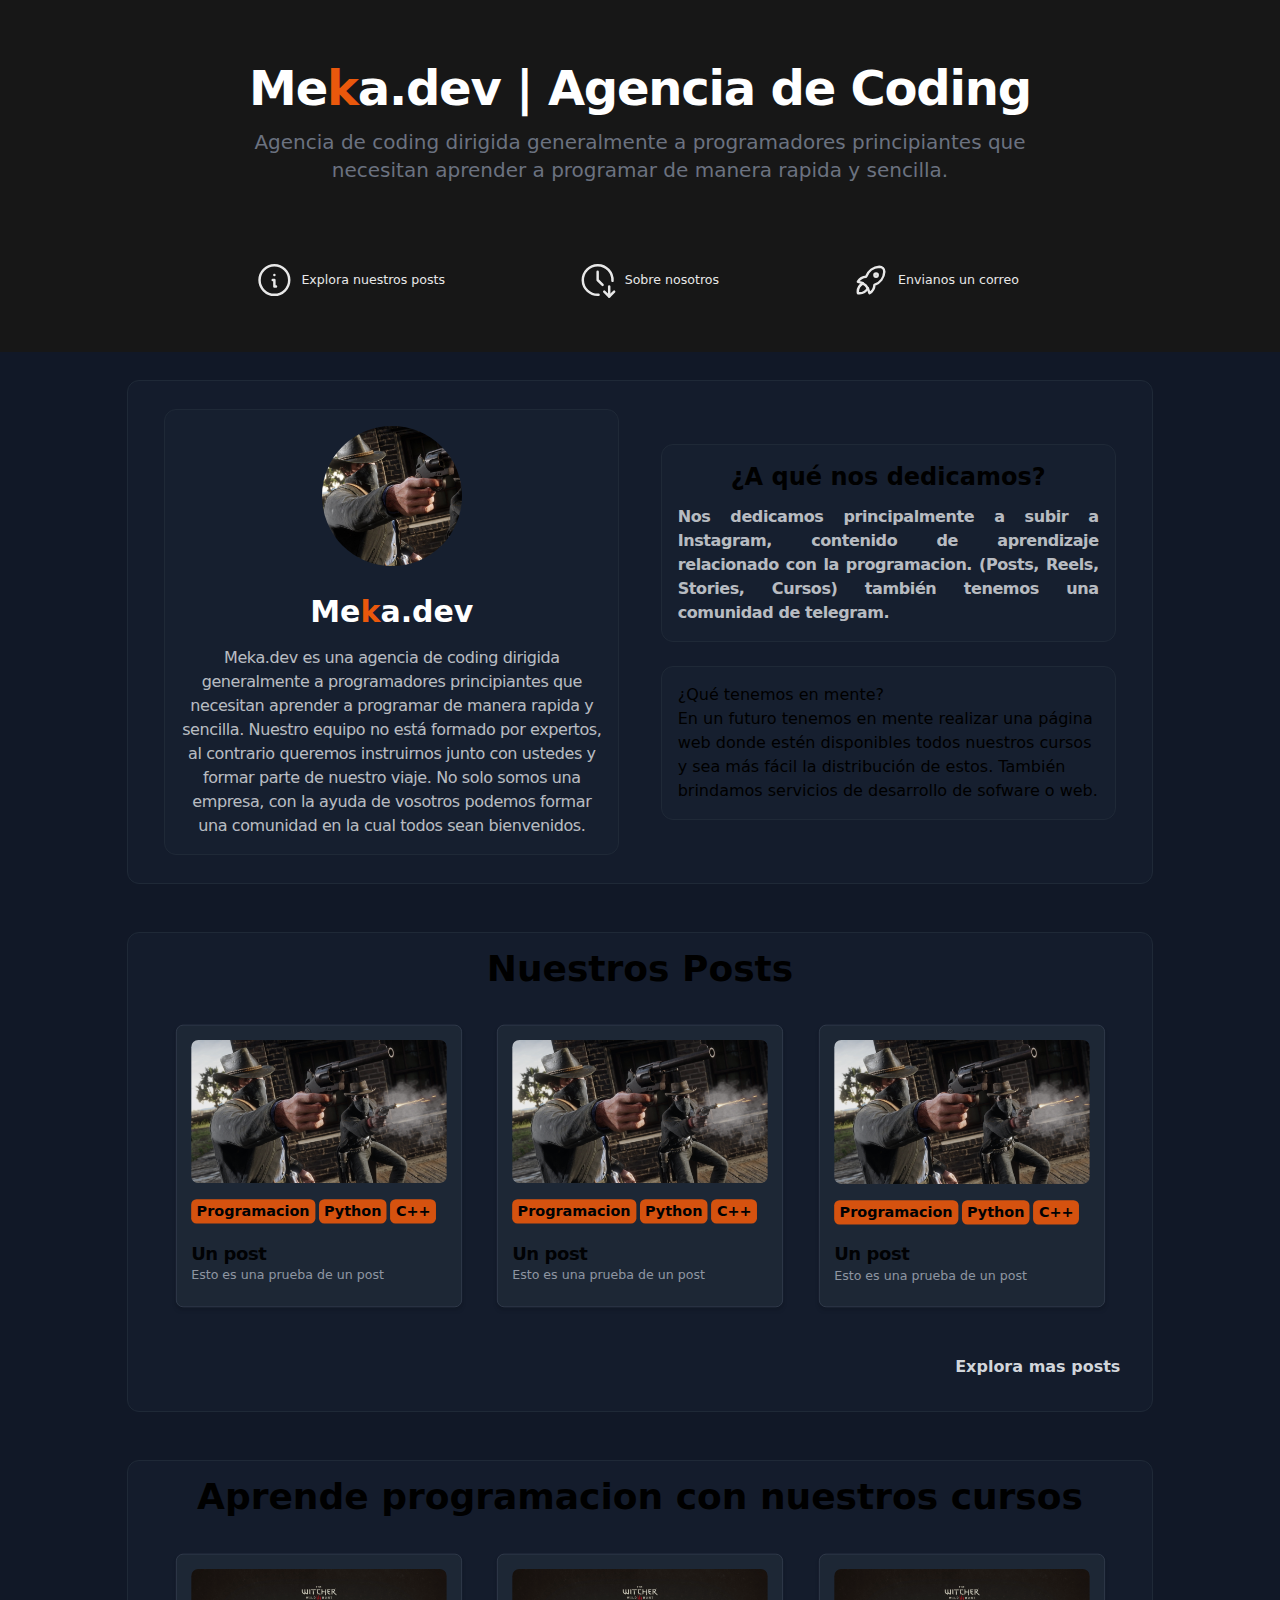
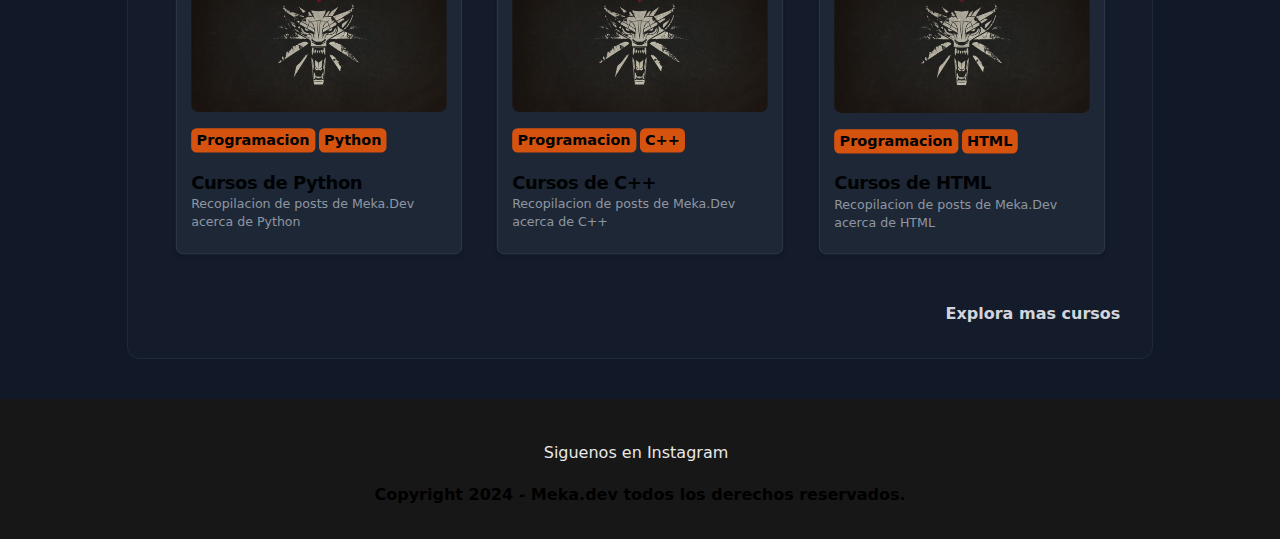
<file: index.html>
<!DOCTYPE html><html lang="es"> <head><meta charset="UTF-8"><meta name="description" content="Astro description"><meta name="viewport" content="width=device-width"><link rel="icon" type="image/svg+xml" href="/favicon.svg"><meta name="generator" content="Astro v4.10.2"><title>Aprendiendo Astro</title><link rel="stylesheet" href="/_astro/index.COoN60w3.css"></head> <body class=" bg-gray-900"> <div class=" bg-neutral-900"> <header class=" py-8 px-4 mx-auto max-w-4xl lg:py-16 lg:px-8 lg:pb-8"> <div class="mx-auto text-center mb-8 lg:mb-16"> <h2 class="mb-4 text-5xl tracking-tight font-bold text-white">
Me<span class=" text-orange-600">k</span>a.dev | Agencia de Coding
</h2> <p class=" font-light text-gray-500 sm:text-xl dark:text-gray-400">
Agencia de coding dirigida generalmente a programadores principiantes que necesitan aprender a programar de manera rapida y sencilla.
</p> </div> <nav class="flex flex-col items-center justify-between w-full text-center md:flex-row"> <a class=" text-sm flex-row justify-center  text-white cursor-pointer hover:bg-slate-700 focus:ring-4 focus:outline-none focus:ring-[#1da1f2]/50 font-medium rounded-lg px-5 py-2.5 text-center inline-flex items-center dark:focus:ring-[#1da1f2]/55 mr-2 mb-2 hover:shadow-lg transition-all duration-200 ease-in-out hover:scale-110 scale-90 gap-x-2 opacity-90 hover:opacity-100" href="/posts"> <svg width="44" height="44" viewBox="0 0 24 24" stroke-width="1.5" stroke="#ffffff" fill="none" stroke-linecap="round" stroke-linejoin="round"> <path stroke="none" d="M0 0h24v24H0z" fill="none"></path> <path d="M3 12a9 9 0 1 0 18 0a9 9 0 0 0 -18 0"></path> <path d="M12 9h.01"></path> <path d="M11 12h1v4h1"></path> </svg>  
Explora nuestros posts
  </a> <a class=" text-sm flex-row justify-center  text-white cursor-pointer hover:bg-slate-700 focus:ring-4 focus:outline-none focus:ring-[#1da1f2]/50 font-medium rounded-lg px-5 py-2.5 text-center inline-flex items-center dark:focus:ring-[#1da1f2]/55 mr-2 mb-2 hover:shadow-lg transition-all duration-200 ease-in-out hover:scale-110 scale-90 gap-x-2 opacity-90 hover:opacity-100" href="/">   <svg width="44" height="44" viewBox="0 0 24 24" stroke-width="1.5" stroke="#ffffff" fill="none" stroke-linecap="round" stroke-linejoin="round"> <path stroke="none" d="M0 0h24v24H0z" fill="none"></path> <path d="M20.984 12.535a9 9 0 1 0 -8.431 8.448"></path> <path d="M12 7v5l3 3"></path> <path d="M19 16v6"></path> <path d="M22 19l-3 3l-3 -3"></path> </svg>
Sobre nosotros
  </a> <a class=" text-sm flex-row justify-center  text-white cursor-pointer hover:bg-slate-700 focus:ring-4 focus:outline-none focus:ring-[#1da1f2]/50 font-medium rounded-lg px-5 py-2.5 text-center inline-flex items-center dark:focus:ring-[#1da1f2]/55 mr-2 mb-2 hover:shadow-lg transition-all duration-200 ease-in-out hover:scale-110 scale-90 gap-x-2 opacity-90 hover:opacity-100" href="/"> <svg width="44" height="44" viewBox="0 0 24 24" stroke-width="1.5" stroke="#ffffff" fill="none" stroke-linecap="round" stroke-linejoin="round"> <path stroke="none" d="M0 0h24v24H0z" fill="none"></path> <path d="M4 13a8 8 0 0 1 7 7a6 6 0 0 0 3 -5a9 9 0 0 0 6 -8a3 3 0 0 0 -3 -3a9 9 0 0 0 -8 6a6 6 0 0 0 -5 3"></path> <path d="M7 14a6 6 0 0 0 -3 6a6 6 0 0 0 6 -3"></path> <path d="M15 9m-1 0a1 1 0 1 0 2 0a1 1 0 1 0 -2 0"></path> </svg>  
Envianos un correo
  </a> </nav> </header> </div> <main class=" py-4 max-w-xl md:max-w-6xl lg:px-4 m-auto">  <div class=" w-11/12 md:w-11/12 mx-auto my-3 bg-gray-800 bg-opacity-30 border border-gray-800 rounded-xl p-4">  <div class="flex items-center"> <div class=" lg:w-9/12 mx-auto"> <div class=" w-11/12 md:w-11/12 mx-auto my-3 bg-gray-800 bg-opacity-30 border border-gray-800 rounded-xl p-4">  <img class=" w-2/6 mx-auto rounded-full" src=" Logo.jpg" alt=""> <h1 class="text-center font-bold text-3xl mt-7 cursor-default text-white">Me<span class=" text-orange-600 ">k</span>a.dev</h1> <p class="cursor-default text-center text-gray-200 text-opacity-80 mt-4 font-light tracking-tight">Meka.dev es una agencia de coding dirigida generalmente a programadores principiantes que necesitan aprender a programar de manera rapida y sencilla. Nuestro equipo no está formado por expertos, al contrario queremos instruirnos junto con ustedes y formar parte de nuestro viaje. No solo somos una empresa, con la ayuda de vosotros podemos formar una comunidad en la cual todos sean bienvenidos.</p>  </div> </div> <div class="lg:flex flex-col w-9/12 h-5/6 hidden"> <div class=" w-11/12 md:w-11/12 mx-auto my-3 bg-gray-800 bg-opacity-30 border border-gray-800 rounded-xl p-4">  <h1 class="cursor-default font-bold text-2xl text-center">¿A qué nos dedicamos?</h1> <p class="cursor-default mt-3 font-semibold text-gray-200 text-opacity-80 text-justify tracking-tight">Nos dedicamos principalmente a subir a Instagram, contenido de aprendizaje relacionado con la programacion. (Posts, Reels, Stories, Cursos) también tenemos una comunidad de telegram.</p>  </div> <div class=" w-11/12 md:w-11/12 mx-auto my-3 bg-gray-800 bg-opacity-30 border border-gray-800 rounded-xl p-4">  <h1>¿Qué tenemos en mente?</h1> <p>En un futuro tenemos en mente realizar una página web donde estén disponibles todos nuestros cursos y sea más fácil la distribución de estos. También brindamos servicios de desarrollo de sofware o web.</p>  </div> </div> </div>  </div> <div class=" w-11/12 md:w-11/12 mx-auto mt-12 bg-gray-800 bg-opacity-30 border border-gray-800 rounded-xl p-8 pt-4"> <h1 class=" text-center font-extrabold text-4xl mb-5 ">Nuestros Posts</h1> <div class=" grid md:grid-cols-2 lg:grid-cols-3 gap-1 md:max-w-screen-md lg:max-w-screen-xl m-auto">  <a class=" rounded-lg border shadow-md bg-gray-800 border-gray-700 transition flex flex-col p-4 pb-6 duration-200 ease-in-out hover:scale-100 scale-90 gap-x-2 opacity-90 hover:opacity-100 cursor-pointer"> <picture class=" mb-0 pb-0 flex justify-center "> <img class=" rounded-lg mb-5" src=" Red.jpg" alt="1"> </picture> <div> <h1 class="inline py-1 px-1.5 font-semibold rounded-md bg-orange-600 mr-1">Programacion</h1><h1 class="inline py-1 px-1.5 font-semibold rounded-md bg-orange-600 mr-1">Python</h1><h1 class="inline py-1 px-1.5 font-semibold rounded-md bg-orange-600 mr-1">C++</h1> </div> <h1 class=" mt-5 font-bold text-xl tracking-tight">Un post</h1> <p class=" text-sm text-gray-400">Esto es una prueba de un post</p> </a> <a class=" rounded-lg border shadow-md bg-gray-800 border-gray-700 transition flex flex-col p-4 pb-6 duration-200 ease-in-out hover:scale-100 scale-90 gap-x-2 opacity-90 hover:opacity-100 cursor-pointer"> <picture class=" mb-0 pb-0 flex justify-center "> <img class=" rounded-lg mb-5" src=" Red.jpg" alt="1"> </picture> <div> <h1 class="inline py-1 px-1.5 font-semibold rounded-md bg-orange-600 mr-1">Programacion</h1><h1 class="inline py-1 px-1.5 font-semibold rounded-md bg-orange-600 mr-1">Python</h1><h1 class="inline py-1 px-1.5 font-semibold rounded-md bg-orange-600 mr-1">C++</h1> </div> <h1 class=" mt-5 font-bold text-xl tracking-tight">Un post</h1> <p class=" text-sm text-gray-400">Esto es una prueba de un post</p> </a> <div class=" hidden lg:block"> <a class=" rounded-lg border shadow-md bg-gray-800 border-gray-700 transition flex flex-col p-4 pb-6 duration-200 ease-in-out hover:scale-100 scale-90 gap-x-2 opacity-90 hover:opacity-100 cursor-pointer"> <picture class=" mb-0 pb-0 flex justify-center "> <img class=" rounded-lg mb-5" src=" Red.jpg" alt="1"> </picture> <div> <h1 class="inline py-1 px-1.5 font-semibold rounded-md bg-orange-600 mr-1">Programacion</h1><h1 class="inline py-1 px-1.5 font-semibold rounded-md bg-orange-600 mr-1">Python</h1><h1 class="inline py-1 px-1.5 font-semibold rounded-md bg-orange-600 mr-1">C++</h1> </div> <h1 class=" mt-5 font-bold text-xl tracking-tight">Un post</h1> <p class=" text-sm text-gray-400">Esto es una prueba de un post</p> </a> </div>  </div> <a class="mt-8 font-semibold block text-right text-gray-300 cursor-pointer hover:text-orange-400 duration-500 ease-in-out transition-colors">Explora mas posts</a> </div> <div class=" w-11/12 md:w-11/12 mx-auto mt-12 bg-gray-800 bg-opacity-30 border border-gray-800 rounded-xl p-8 pt-4"> <h1 class=" text-center font-extrabold text-4xl mb-5 ">Aprende programacion con nuestros cursos</h1> <div class=" grid md:grid-cols-2 lg:grid-cols-3 gap-1 md:max-w-screen-md lg:max-w-screen-xl m-auto">  <a class=" rounded-lg border shadow-md bg-gray-800 border-gray-700 transition flex flex-col p-4 pb-6 duration-200 ease-in-out hover:scale-100 scale-90 gap-x-2 opacity-90 hover:opacity-100 cursor-pointer"> <picture class=" mb-0 pb-0 flex justify-center "> <img class=" rounded-lg mb-5" src=" Witcher.jpg" alt="1"> </picture> <div> <h1 class="inline py-1 px-1.5 font-semibold rounded-md bg-orange-600 mr-1">Programacion</h1><h1 class="inline py-1 px-1.5 font-semibold rounded-md bg-orange-600 mr-1">Python</h1> </div> <h1 class=" mt-5 font-bold text-xl tracking-tight">Cursos de Python</h1> <p class=" text-sm text-gray-400">Recopilacion de posts de Meka.Dev acerca de Python</p> </a> <a class=" rounded-lg border shadow-md bg-gray-800 border-gray-700 transition flex flex-col p-4 pb-6 duration-200 ease-in-out hover:scale-100 scale-90 gap-x-2 opacity-90 hover:opacity-100 cursor-pointer"> <picture class=" mb-0 pb-0 flex justify-center "> <img class=" rounded-lg mb-5" src=" Witcher.jpg" alt="1"> </picture> <div> <h1 class="inline py-1 px-1.5 font-semibold rounded-md bg-orange-600 mr-1">Programacion</h1><h1 class="inline py-1 px-1.5 font-semibold rounded-md bg-orange-600 mr-1">C++</h1> </div> <h1 class=" mt-5 font-bold text-xl tracking-tight">Cursos de C++</h1> <p class=" text-sm text-gray-400">Recopilacion de posts de Meka.Dev acerca de C++</p> </a> <div class=" hidden lg:block"> <a class=" rounded-lg border shadow-md bg-gray-800 border-gray-700 transition flex flex-col p-4 pb-6 duration-200 ease-in-out hover:scale-100 scale-90 gap-x-2 opacity-90 hover:opacity-100 cursor-pointer"> <picture class=" mb-0 pb-0 flex justify-center "> <img class=" rounded-lg mb-5" src=" Witcher.jpg" alt="1"> </picture> <div> <h1 class="inline py-1 px-1.5 font-semibold rounded-md bg-orange-600 mr-1">Programacion</h1><h1 class="inline py-1 px-1.5 font-semibold rounded-md bg-orange-600 mr-1">HTML</h1> </div> <h1 class=" mt-5 font-bold text-xl tracking-tight">Cursos de HTML</h1> <p class=" text-sm text-gray-400">Recopilacion de posts de Meka.Dev acerca de HTML</p> </a> </div>  </div> <a class="mt-8 font-semibold block text-right text-gray-300 cursor-pointer hover:text-orange-400 duration-500 ease-in-out transition-colors">Explora mas cursos</a> </div>  </main> <footer class=" px-4 mx-auto mt-6 pt-8 pb-8 lg:px-8 lg:pb-8 bg-neutral-900"> <div class="flex flex-col mx-auto w-4/5 lg:w-3/5"> <a class=" text-md flex-row justify-center  text-white cursor-pointer hover:bg-slate-700 focus:ring-4 focus:outline-none focus:ring-[#1da1f2]/50 font-medium rounded-lg px-5 py-2.5 text-center inline-flex items-center dark:focus:ring-[#1da1f2]/55 mr-2 mb-2 hover:shadow-lg transition-all duration-200 ease-in-out hover:scale-110 scale-100 gap-x-2 opacity-90 hover:opacity-100" href="">  Siguenos en Instagram  </a> <h1 class="mx-auto font-semibold">Copyright 2024 - Meka.dev todos los derechos reservados.</h1> <div></div></div></footer> </body></html>
</file>
<file: _astro/index.COoN60w3.css>
*,:before,:after{box-sizing:border-box;border-width:0;border-style:solid;border-color:#e5e7eb}:before,:after{--tw-content: ""}html,:host{line-height:1.5;-webkit-text-size-adjust:100%;-moz-tab-size:4;-o-tab-size:4;tab-size:4;font-family:ui-sans-serif,system-ui,sans-serif,"Apple Color Emoji","Segoe UI Emoji",Segoe UI Symbol,"Noto Color Emoji";font-feature-settings:normal;font-variation-settings:normal;-webkit-tap-highlight-color:transparent}body{margin:0;line-height:inherit}hr{height:0;color:inherit;border-top-width:1px}abbr:where([title]){-webkit-text-decoration:underline dotted;text-decoration:underline dotted}h1,h2,h3,h4,h5,h6{font-size:inherit;font-weight:inherit}a{color:inherit;text-decoration:inherit}b,strong{font-weight:bolder}code,kbd,samp,pre{font-family:ui-monospace,SFMono-Regular,Menlo,Monaco,Consolas,Liberation Mono,Courier New,monospace;font-feature-settings:normal;font-variation-settings:normal;font-size:1em}small{font-size:80%}sub,sup{font-size:75%;line-height:0;position:relative;vertical-align:baseline}sub{bottom:-.25em}sup{top:-.5em}table{text-indent:0;border-color:inherit;border-collapse:collapse}button,input,optgroup,select,textarea{font-family:inherit;font-feature-settings:inherit;font-variation-settings:inherit;font-size:100%;font-weight:inherit;line-height:inherit;letter-spacing:inherit;color:inherit;margin:0;padding:0}button,select{text-transform:none}button,input:where([type=button]),input:where([type=reset]),input:where([type=submit]){-webkit-appearance:button;background-color:transparent;background-image:none}:-moz-focusring{outline:auto}:-moz-ui-invalid{box-shadow:none}progress{vertical-align:baseline}::-webkit-inner-spin-button,::-webkit-outer-spin-button{height:auto}[type=search]{-webkit-appearance:textfield;outline-offset:-2px}::-webkit-search-decoration{-webkit-appearance:none}::-webkit-file-upload-button{-webkit-appearance:button;font:inherit}summary{display:list-item}blockquote,dl,dd,h1,h2,h3,h4,h5,h6,hr,figure,p,pre{margin:0}fieldset{margin:0;padding:0}legend{padding:0}ol,ul,menu{list-style:none;margin:0;padding:0}dialog{padding:0}textarea{resize:vertical}input::-moz-placeholder,textarea::-moz-placeholder{opacity:1;color:#9ca3af}input::placeholder,textarea::placeholder{opacity:1;color:#9ca3af}button,[role=button]{cursor:pointer}:disabled{cursor:default}img,svg,video,canvas,audio,iframe,embed,object{display:block;vertical-align:middle}img,video{max-width:100%;height:auto}[hidden]{display:none}*,:before,:after{--tw-border-spacing-x: 0;--tw-border-spacing-y: 0;--tw-translate-x: 0;--tw-translate-y: 0;--tw-rotate: 0;--tw-skew-x: 0;--tw-skew-y: 0;--tw-scale-x: 1;--tw-scale-y: 1;--tw-pan-x: ;--tw-pan-y: ;--tw-pinch-zoom: ;--tw-scroll-snap-strictness: proximity;--tw-gradient-from-position: ;--tw-gradient-via-position: ;--tw-gradient-to-position: ;--tw-ordinal: ;--tw-slashed-zero: ;--tw-numeric-figure: ;--tw-numeric-spacing: ;--tw-numeric-fraction: ;--tw-ring-inset: ;--tw-ring-offset-width: 0px;--tw-ring-offset-color: #fff;--tw-ring-color: rgb(59 130 246 / .5);--tw-ring-offset-shadow: 0 0 #0000;--tw-ring-shadow: 0 0 #0000;--tw-shadow: 0 0 #0000;--tw-shadow-colored: 0 0 #0000;--tw-blur: ;--tw-brightness: ;--tw-contrast: ;--tw-grayscale: ;--tw-hue-rotate: ;--tw-invert: ;--tw-saturate: ;--tw-sepia: ;--tw-drop-shadow: ;--tw-backdrop-blur: ;--tw-backdrop-brightness: ;--tw-backdrop-contrast: ;--tw-backdrop-grayscale: ;--tw-backdrop-hue-rotate: ;--tw-backdrop-invert: ;--tw-backdrop-opacity: ;--tw-backdrop-saturate: ;--tw-backdrop-sepia: ;--tw-contain-size: ;--tw-contain-layout: ;--tw-contain-paint: ;--tw-contain-style: }::backdrop{--tw-border-spacing-x: 0;--tw-border-spacing-y: 0;--tw-translate-x: 0;--tw-translate-y: 0;--tw-rotate: 0;--tw-skew-x: 0;--tw-skew-y: 0;--tw-scale-x: 1;--tw-scale-y: 1;--tw-pan-x: ;--tw-pan-y: ;--tw-pinch-zoom: ;--tw-scroll-snap-strictness: proximity;--tw-gradient-from-position: ;--tw-gradient-via-position: ;--tw-gradient-to-position: ;--tw-ordinal: ;--tw-slashed-zero: ;--tw-numeric-figure: ;--tw-numeric-spacing: ;--tw-numeric-fraction: ;--tw-ring-inset: ;--tw-ring-offset-width: 0px;--tw-ring-offset-color: #fff;--tw-ring-color: rgb(59 130 246 / .5);--tw-ring-offset-shadow: 0 0 #0000;--tw-ring-shadow: 0 0 #0000;--tw-shadow: 0 0 #0000;--tw-shadow-colored: 0 0 #0000;--tw-blur: ;--tw-brightness: ;--tw-contrast: ;--tw-grayscale: ;--tw-hue-rotate: ;--tw-invert: ;--tw-saturate: ;--tw-sepia: ;--tw-drop-shadow: ;--tw-backdrop-blur: ;--tw-backdrop-brightness: ;--tw-backdrop-contrast: ;--tw-backdrop-grayscale: ;--tw-backdrop-hue-rotate: ;--tw-backdrop-invert: ;--tw-backdrop-opacity: ;--tw-backdrop-saturate: ;--tw-backdrop-sepia: ;--tw-contain-size: ;--tw-contain-layout: ;--tw-contain-paint: ;--tw-contain-style: }.m-auto{margin:auto}.mx-auto{margin-left:auto;margin-right:auto}.my-3{margin-top:.75rem;margin-bottom:.75rem}.mb-0{margin-bottom:0}.mb-2{margin-bottom:.5rem}.mb-4{margin-bottom:1rem}.mb-5{margin-bottom:1.25rem}.mb-8{margin-bottom:2rem}.mr-1{margin-right:.25rem}.mr-2{margin-right:.5rem}.mt-12{margin-top:3rem}.mt-3{margin-top:.75rem}.mt-4{margin-top:1rem}.mt-5{margin-top:1.25rem}.mt-6{margin-top:1.5rem}.mt-7{margin-top:1.75rem}.mt-8{margin-top:2rem}.block{display:block}.inline{display:inline}.flex{display:flex}.inline-flex{display:inline-flex}.grid{display:grid}.hidden{display:none}.h-5\/6{height:83.333333%}.w-11\/12{width:91.666667%}.w-2\/6{width:33.333333%}.w-4\/5{width:80%}.w-9\/12{width:75%}.w-full{width:100%}.max-w-4xl{max-width:56rem}.max-w-xl{max-width:36rem}.scale-100{--tw-scale-x: 1;--tw-scale-y: 1;transform:translate(var(--tw-translate-x),var(--tw-translate-y)) rotate(var(--tw-rotate)) skew(var(--tw-skew-x)) skewY(var(--tw-skew-y)) scaleX(var(--tw-scale-x)) scaleY(var(--tw-scale-y))}.scale-90{--tw-scale-x: .9;--tw-scale-y: .9;transform:translate(var(--tw-translate-x),var(--tw-translate-y)) rotate(var(--tw-rotate)) skew(var(--tw-skew-x)) skewY(var(--tw-skew-y)) scaleX(var(--tw-scale-x)) scaleY(var(--tw-scale-y))}.cursor-default{cursor:default}.cursor-pointer{cursor:pointer}.flex-row{flex-direction:row}.flex-col{flex-direction:column}.items-center{align-items:center}.justify-center{justify-content:center}.justify-between{justify-content:space-between}.gap-1{gap:.25rem}.gap-2{gap:.5rem}.gap-x-2{-moz-column-gap:.5rem;column-gap:.5rem}.rounded-full{border-radius:9999px}.rounded-lg{border-radius:.5rem}.rounded-md{border-radius:.375rem}.rounded-xl{border-radius:.75rem}.border{border-width:1px}.border-gray-700{--tw-border-opacity: 1;border-color:rgb(55 65 81 / var(--tw-border-opacity))}.border-gray-800{--tw-border-opacity: 1;border-color:rgb(31 41 55 / var(--tw-border-opacity))}.bg-gray-800{--tw-bg-opacity: 1;background-color:rgb(31 41 55 / var(--tw-bg-opacity))}.bg-gray-900{--tw-bg-opacity: 1;background-color:rgb(17 24 39 / var(--tw-bg-opacity))}.bg-neutral-900{--tw-bg-opacity: 1;background-color:rgb(23 23 23 / var(--tw-bg-opacity))}.bg-orange-600{--tw-bg-opacity: 1;background-color:rgb(234 88 12 / var(--tw-bg-opacity))}.bg-opacity-30{--tw-bg-opacity: .3}.p-4{padding:1rem}.p-8{padding:2rem}.px-1{padding-left:.25rem;padding-right:.25rem}.px-1\.5{padding-left:.375rem;padding-right:.375rem}.px-4{padding-left:1rem;padding-right:1rem}.px-5{padding-left:1.25rem;padding-right:1.25rem}.py-1{padding-top:.25rem;padding-bottom:.25rem}.py-2{padding-top:.5rem;padding-bottom:.5rem}.py-2\.5{padding-top:.625rem;padding-bottom:.625rem}.py-4{padding-top:1rem;padding-bottom:1rem}.py-8{padding-top:2rem;padding-bottom:2rem}.pb-0{padding-bottom:0}.pb-6{padding-bottom:1.5rem}.pb-8{padding-bottom:2rem}.pt-4{padding-top:1rem}.pt-8{padding-top:2rem}.text-center{text-align:center}.text-right{text-align:right}.text-justify{text-align:justify}.text-2xl{font-size:1.5rem;line-height:2rem}.text-3xl{font-size:1.875rem;line-height:2.25rem}.text-4xl{font-size:2.25rem;line-height:2.5rem}.text-5xl{font-size:3rem;line-height:1}.text-sm{font-size:.875rem;line-height:1.25rem}.text-xl{font-size:1.25rem;line-height:1.75rem}.font-bold{font-weight:700}.font-extrabold{font-weight:800}.font-light{font-weight:300}.font-medium{font-weight:500}.font-semibold{font-weight:600}.tracking-tight{letter-spacing:-.025em}.text-gray-200{--tw-text-opacity: 1;color:rgb(229 231 235 / var(--tw-text-opacity))}.text-gray-300{--tw-text-opacity: 1;color:rgb(209 213 219 / var(--tw-text-opacity))}.text-gray-400{--tw-text-opacity: 1;color:rgb(156 163 175 / var(--tw-text-opacity))}.text-gray-500{--tw-text-opacity: 1;color:rgb(107 114 128 / var(--tw-text-opacity))}.text-orange-600{--tw-text-opacity: 1;color:rgb(234 88 12 / var(--tw-text-opacity))}.text-white{--tw-text-opacity: 1;color:rgb(255 255 255 / var(--tw-text-opacity))}.text-opacity-80{--tw-text-opacity: .8}.opacity-90{opacity:.9}.shadow-md{--tw-shadow: 0 4px 6px -1px rgb(0 0 0 / .1), 0 2px 4px -2px rgb(0 0 0 / .1);--tw-shadow-colored: 0 4px 6px -1px var(--tw-shadow-color), 0 2px 4px -2px var(--tw-shadow-color);box-shadow:var(--tw-ring-offset-shadow, 0 0 #0000),var(--tw-ring-shadow, 0 0 #0000),var(--tw-shadow)}.transition{transition-property:color,background-color,border-color,text-decoration-color,fill,stroke,opacity,box-shadow,transform,filter,-webkit-backdrop-filter;transition-property:color,background-color,border-color,text-decoration-color,fill,stroke,opacity,box-shadow,transform,filter,backdrop-filter;transition-property:color,background-color,border-color,text-decoration-color,fill,stroke,opacity,box-shadow,transform,filter,backdrop-filter,-webkit-backdrop-filter;transition-timing-function:cubic-bezier(.4,0,.2,1);transition-duration:.15s}.transition-all{transition-property:all;transition-timing-function:cubic-bezier(.4,0,.2,1);transition-duration:.15s}.transition-colors{transition-property:color,background-color,border-color,text-decoration-color,fill,stroke;transition-timing-function:cubic-bezier(.4,0,.2,1);transition-duration:.15s}.duration-200{transition-duration:.2s}.duration-500{transition-duration:.5s}.ease-in-out{transition-timing-function:cubic-bezier(.4,0,.2,1)}.hover\:scale-100:hover{--tw-scale-x: 1;--tw-scale-y: 1;transform:translate(var(--tw-translate-x),var(--tw-translate-y)) rotate(var(--tw-rotate)) skew(var(--tw-skew-x)) skewY(var(--tw-skew-y)) scaleX(var(--tw-scale-x)) scaleY(var(--tw-scale-y))}.hover\:scale-110:hover{--tw-scale-x: 1.1;--tw-scale-y: 1.1;transform:translate(var(--tw-translate-x),var(--tw-translate-y)) rotate(var(--tw-rotate)) skew(var(--tw-skew-x)) skewY(var(--tw-skew-y)) scaleX(var(--tw-scale-x)) scaleY(var(--tw-scale-y))}.hover\:bg-slate-700:hover{--tw-bg-opacity: 1;background-color:rgb(51 65 85 / var(--tw-bg-opacity))}.hover\:text-orange-400:hover{--tw-text-opacity: 1;color:rgb(251 146 60 / var(--tw-text-opacity))}.hover\:opacity-100:hover{opacity:1}.hover\:shadow-lg:hover{--tw-shadow: 0 10px 15px -3px rgb(0 0 0 / .1), 0 4px 6px -4px rgb(0 0 0 / .1);--tw-shadow-colored: 0 10px 15px -3px var(--tw-shadow-color), 0 4px 6px -4px var(--tw-shadow-color);box-shadow:var(--tw-ring-offset-shadow, 0 0 #0000),var(--tw-ring-shadow, 0 0 #0000),var(--tw-shadow)}.focus\:outline-none:focus{outline:2px solid transparent;outline-offset:2px}.focus\:ring-4:focus{--tw-ring-offset-shadow: var(--tw-ring-inset) 0 0 0 var(--tw-ring-offset-width) var(--tw-ring-offset-color);--tw-ring-shadow: var(--tw-ring-inset) 0 0 0 calc(4px + var(--tw-ring-offset-width)) var(--tw-ring-color);box-shadow:var(--tw-ring-offset-shadow),var(--tw-ring-shadow),var(--tw-shadow, 0 0 #0000)}.focus\:ring-\[\#1da1f2\]\/50:focus{--tw-ring-color: rgb(29 161 242 / .5)}@media (min-width: 640px){.sm\:text-xl{font-size:1.25rem;line-height:1.75rem}}@media (min-width: 768px){.md\:w-11\/12{width:91.666667%}.md\:max-w-6xl{max-width:72rem}.md\:max-w-screen-md{max-width:768px}.md\:grid-cols-2{grid-template-columns:repeat(2,minmax(0,1fr))}.md\:flex-row{flex-direction:row}}@media (min-width: 1024px){.lg\:mb-16{margin-bottom:4rem}.lg\:block{display:block}.lg\:flex{display:flex}.lg\:w-3\/5{width:60%}.lg\:w-9\/12{width:75%}.lg\:max-w-screen-xl{max-width:1280px}.lg\:grid-cols-3{grid-template-columns:repeat(3,minmax(0,1fr))}.lg\:px-4{padding-left:1rem;padding-right:1rem}.lg\:px-8{padding-left:2rem;padding-right:2rem}.lg\:py-16{padding-top:4rem;padding-bottom:4rem}.lg\:pb-8{padding-bottom:2rem}}@media (prefers-color-scheme: dark){.dark\:text-gray-400{--tw-text-opacity: 1;color:rgb(156 163 175 / var(--tw-text-opacity))}.dark\:focus\:ring-\[\#1da1f2\]\/55:focus{--tw-ring-color: rgb(29 161 242 / .55)}}:root{--accent: 136, 58, 234;--accent-light: 224, 204, 250;--accent-dark: 49, 10, 101;--accent-gradient: linear-gradient( 45deg, rgb(var(--accent)), rgb(var(--accent-light)) 30%, white 60% )}html{font-family:system-ui,sans-serif;background:#13151a;background-size:224px;color-scheme:dark light}code{font-family:Menlo,Monaco,Lucida Console,Liberation Mono,DejaVu Sans Mono,Bitstream Vera Sans Mono,Courier New,monospace}
</file>
